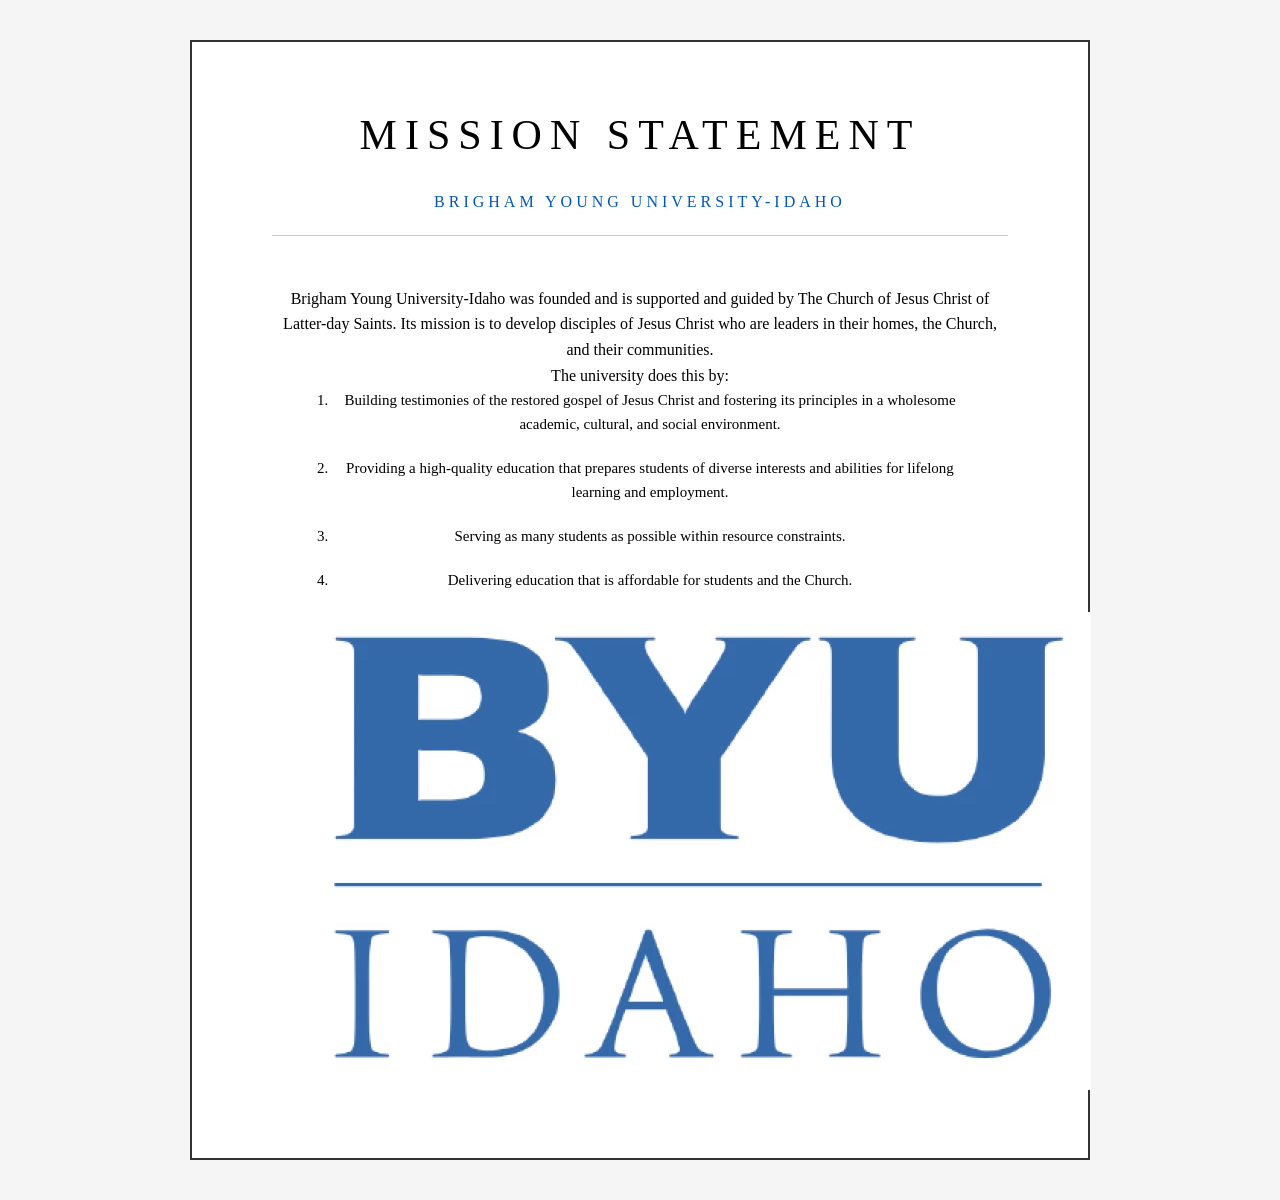
<file: wdd131/mission/index.html>
<!DOCTYPE html>
<html lang="en">
<head>
    <meta charset="UTF-8">
    <meta name="viewport" content="width=device-width, initial-scale=1.0">
    <title>Mission Statement - BYU-Idaho</title>
    <link rel="stylesheet" href="styles/style.css">
</head>
<body>
    <div class="container">
        <div class="content">
            <h1>MISSION STATEMENT</h1>
            <h2>BRIGHAM YOUNG UNIVERSITY-IDAHO</h2>
            
            <p class="main-text">
                Brigham Young University-Idaho was founded and is supported and 
                guided by The Church of Jesus Christ of Latter-day Saints. Its mission is 
                to develop disciples of Jesus Christ who are leaders in their homes, the 
                Church, and their communities.
            </p>
            
            <p class="subtitle">The university does this by:</p>
            
            <ol>
                <li>Building testimonies of the restored gospel of Jesus Christ and 
                fostering its principles in a wholesome academic, cultural, and social 
                environment.</li>
                
                <li>Providing a high-quality education that prepares students of diverse 
                interests and abilities for lifelong learning and employment.</li>
                
                <li>Serving as many students as possible within resource constraints.</li>
                
                <li>Delivering education that is affordable for students and the Church.</li>
            </ol>
            <footer></footer>
            <div class="logo">
            <img id="byui_logo" src= "images/byui-logo-blue.png" alt="BYUI logo">
            </footer>
            </div>
        </div>
    </div>
</body>
</html>
</file>
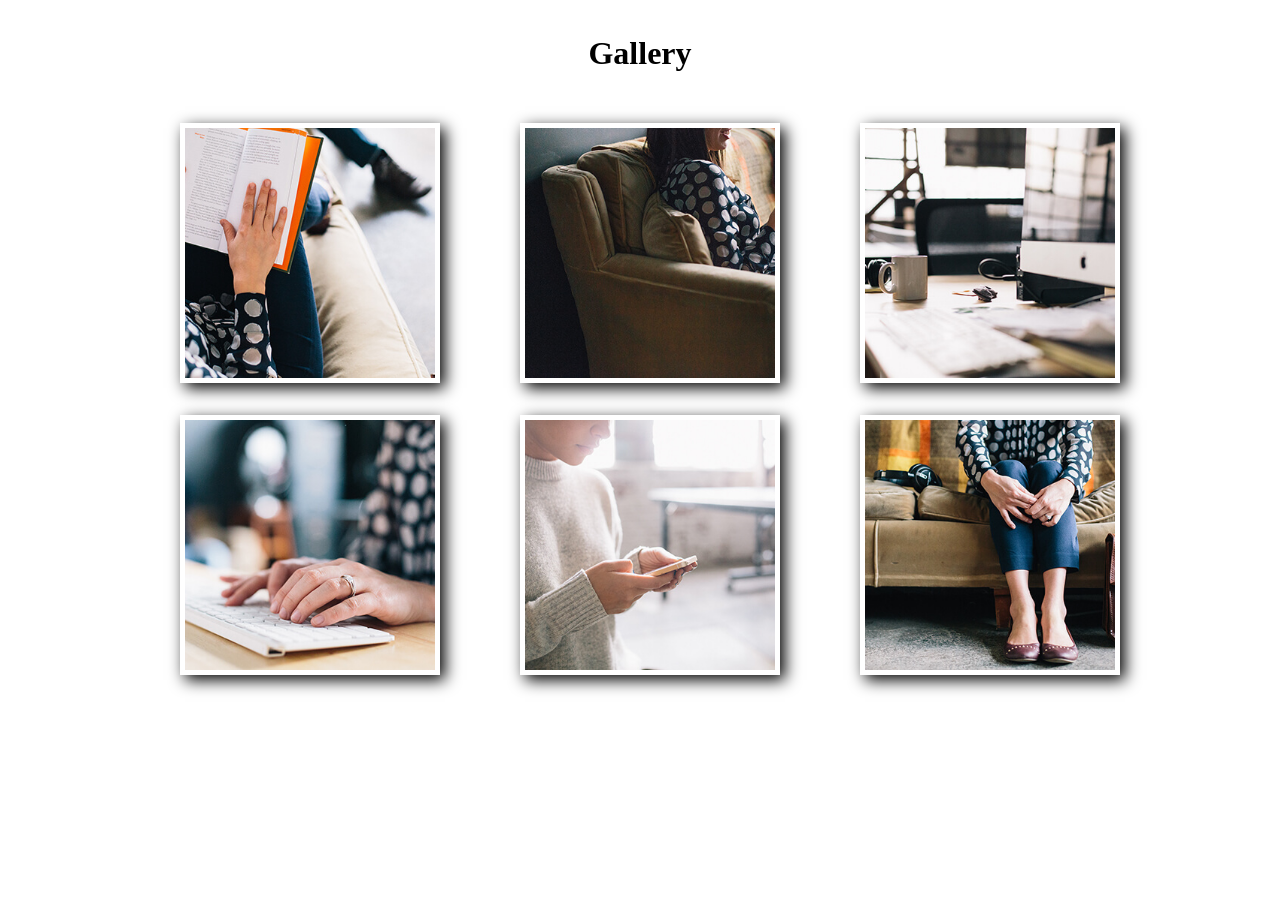
<file: wdd131/gallery/gallery.html>
<!DOCTYPE html>
<html lang="en">
<head>
    <meta charset="UTF-8">
    <meta name="viewport" content="width=device-width, initial-scale=1.0">
    <title>Gallery With Modals and Responsive</title>
    <link rel="stylesheet" href="gallery.css">
    <script src="gallery.js" defer></script>
</head>



<h1>Gallery</h1>
<section class="gallery">
    <figure>  
        <img src="images/book-sm.jpg" alt="person reading a book">
    </figure>
    <figure>  
        <img src="images/couch-sm.jpg" alt="person sitting on a couch with a phone">
    </figure>
    <figure>  
        <img src="images/desk-sm.jpg" alt="a work desktop">
    </figure>
    <figure>  
        <img src="images/keyboard-sm.jpg" alt="person typing on a keyboard">
    </figure>
    <figure>  
        <img src="images/phone-sm.jpg" alt="person looking at a phone">
    </figure>
    <figure>  
        <img src="images/sit-sm.jpg" alt="person sitting on a couch">
    </figure>
</section>
<dialog>
    <img>
    <button class="close-viewer">X</button>
</dialog>
</file>
<file: wdd131/mission/styles/style.css>
body {
    font-family: 'Georgia', 'Times New Roman', serif;
    background-color: #f5f5f5;
    padding: 40px 20px;
    line-height: 1.6;
}

* {
  margin: 0;
  padding: 0;
  box-sizing: border-box;
}

.container {
    max-width: 900px;
    margin: 0 auto;
    background-color: white;
    border: 2px solid #333;
    padding: 60px 80px;
}

.content {
    text-align: center;
}

h1 {
    font-size: 42px;
    font-weight: normal;
    letter-spacing: 8px;
    margin-bottom: 20px;
    color: #000;
}

h2 {
    font-size: 16px;
    font-weight: normal;
    letter-spacing: 4px;
    color: #0057B8;
    margin-bottom: 50px;
    padding-bottom: 20px;
    border-bottom: 1px solid #ccc;
}
ol{
    font-size: 15px;
    padding-left: 60px;
    padding-right: 40px;
    line-height: 1.6;
    margin-bottom: 20px;
}

ol li{
    margin-bottom: 20px;
}
.byui_logo {
    width: 100%;
}
</file>
<file: wdd131/gallery/gallery.css>
h1 {
    text-align: center;
    margin: 35px 0;
}
.gallery {
    max-width: 1000px;
    margin: 0 auto;
    display: grid;
    grid-template-columns: 1fr;
}
figure img {
    width: 250px;
    height: 250px;
    object-fit: cover;
    padding: 5px;
    background-color: white;
    box-shadow: 5px 5px 15px black;
    display: block;
    margin: 0 auto;
}
/* modal */

dialog img {
    width: 90%;
    display: block;
    margin: 20vh auto;
}
dialog {
    width: 100%;
    height: 100%;
    background-color: rgba(0,0,0,.75);
}
.close-viewer {
    position: absolute;
    top: 10vh;
    right: 2vh;
    padding: 3px 6px;
    font-size: 1.5em;
    color: lightseagreen;
}

@media screen and (min-width: 700px) {
    .gallery {

        grid-template-columns: 1fr 1fr;
    }
}
@media screen and (min-width: 1000px) {
    .gallery {
        grid-template-columns: 1fr 1fr 1fr;
    }
    dialog img {
        width: 60%;
        margin: 15vh auto;
    }
    .close-viewer {
        position: absolute;
        right: 15vh;
    }
    .viewer {
        margin: 50px;
        padding: 50px;
    }
    .viewer img {
        max-width: 800px;
    }
}
</file>
